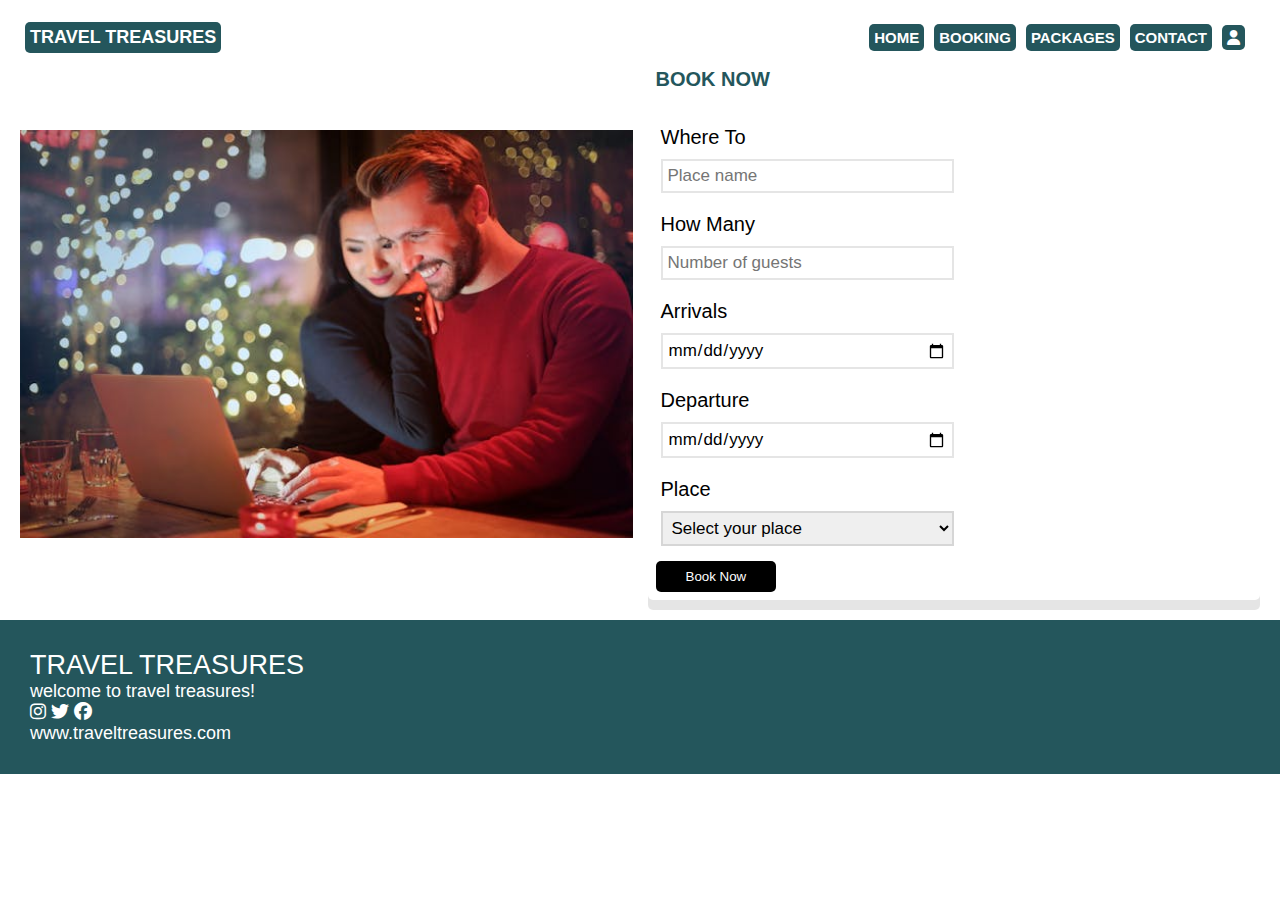
<file: book.html>
<!DOCTYPE html>
<html lang="en">
<head>
    <meta charset="UTF-8">
    <meta name="viewport" content="width=device-width, initial-scale=1.0">
    <title>TRAVEL TREASURES</title>
    <link rel="stylesheet" href="https://cdnjs.cloudflare.com/ajax/libs/font-awesome/6.5.2/css/all.min.css">
    <link rel="stylesheet" href="style.css">
    <link rel="preconnect" href="https://fonts.googleapis.com">
    
</head>
<body>
    
    <header>
        <h1>TRAVEL TREASURES</h1>
        <nav class="navbar">
          <p class="navbar-link"><a href="index.html">Home</a></p>
          <p class="navbar-link"><a href="book.html">Booking</a></p>
          <p class="navbar-link"><a href="packages.html">Packages</a></p>
          <p class="navbar-link"><a href="contact.html">Contact</a></p>
        </div>
        <div class="navbar-icons">
          
          <i class="fas fa-user" id="login-btn"></i>
        </div><div class="navbar-menu-toggle" onclick="showNavbar()">
            <i class="fa-solid fa-bars" ></i></div> </nav>
    </div></nav>
    <div class="side-navbar" >
    <p  style="text-align: right;"  onclick="closeNavbar()">
    <i class="fa-solid fa-xmark"></i>
    </p>
    <div class="side-navbar-links">
      
        <p class="side-navbar-link"><a href="index.html">Home</a></p>
        <p class="side-navbar-link"><a href="book.html">Booking</a></p>
        <p class="side-navbar-link"><a href="packages.html">Packages</a></p>
        <p class="side-navbar-link"><a href="contact.html">Contact</a></p></div>
      </div>
      </header>
      
      <div class="login-form-container">
      <i class="fa-solid fa-xmark" id="form-close"></i>
      
      <form action="">
      <h3>Login</h3>
      <input type="email" class="box" placeholder="enter your email">
      <input type="password" class="box" placeholder="enter your password">
      <input type="submit" value="login now" class="btn">
      <input type="checkbox" id="remember">
      <label for="remember">remember me</label>
      <p>Forget Password <a href="">click here</a></p>
      <p>Don't have an account <a href="">Register Now</a></p>
      </form>
      </div>
      <section class="book" id="book">

        <div class="row">
          <div class="image">
            <img src="book.jpg" alt="">
          </div>
          
          
          <form action="">
            <h1>BOOK NOW</h1>
            <div class="inputBox">
              <h3>Where to</h3>
              <input type="text" placeholder="Place name">
            </div>
            <div class="inputBox">
              <h3>How many</h3>
              <input type="number" placeholder="Number of guests">
            </div>
            <div class="inputBox">
              <h3>Arrivals</h3>
              <input type="date">
            </div>
            <div class="inputBox">
              <h3>Departure</h3>
              <input type="date">
            </div>
            <div class="inputBox">
              <h3>Place</h3>
            <select name="Place" id="Place" >
                <option value="" disabled selected>Select your place</option> <option value="Ooty">Ooty</option>
                <option value="Kerala">Kerala</option>
                <option value="Chennai">Chennai</option>
                <option value="Kashmir">Kashmir</option>
                <option value="Kodaikanal">Kodaikanal</option>
                <option value="Goa">Goa</option>
                <option value="Mumbai">Mumbai</option>
                <option value="Delhi">Delhi</option>
                <option value="Pondicherry">Pondicherry</option>
                <option value="Karnataka">Karnataka</option>

</select>







            </div>
            <input type="submit" class="btn" value="Book now">
          </form>
        </div>
      </section>

      <div class="footer">
        <div class="footer-content">
        <h2>TRAVEL TREASURES</h2>
        <p>Welcome To Travel Treasures!</p> 
        <i class="fa-brands fa-instagram"></i>
        <i class="fa-brands fa-twitter"></i>
        <i class="fa-brands fa-facebook"></i>
        <p>www.traveltreasures.com</p>
        </div>
        </div>
        <script>

          var sidenav=document.querySelector(".side-navbar")
          function showNavbar()
          {
              sidenav.style.left="0";
          }
          function closeNavbar()
          {  
              sidenav.style.left="-60%";
          }
          </script> 

<script src="script.js">
</script>
</body>
</html>
</file>
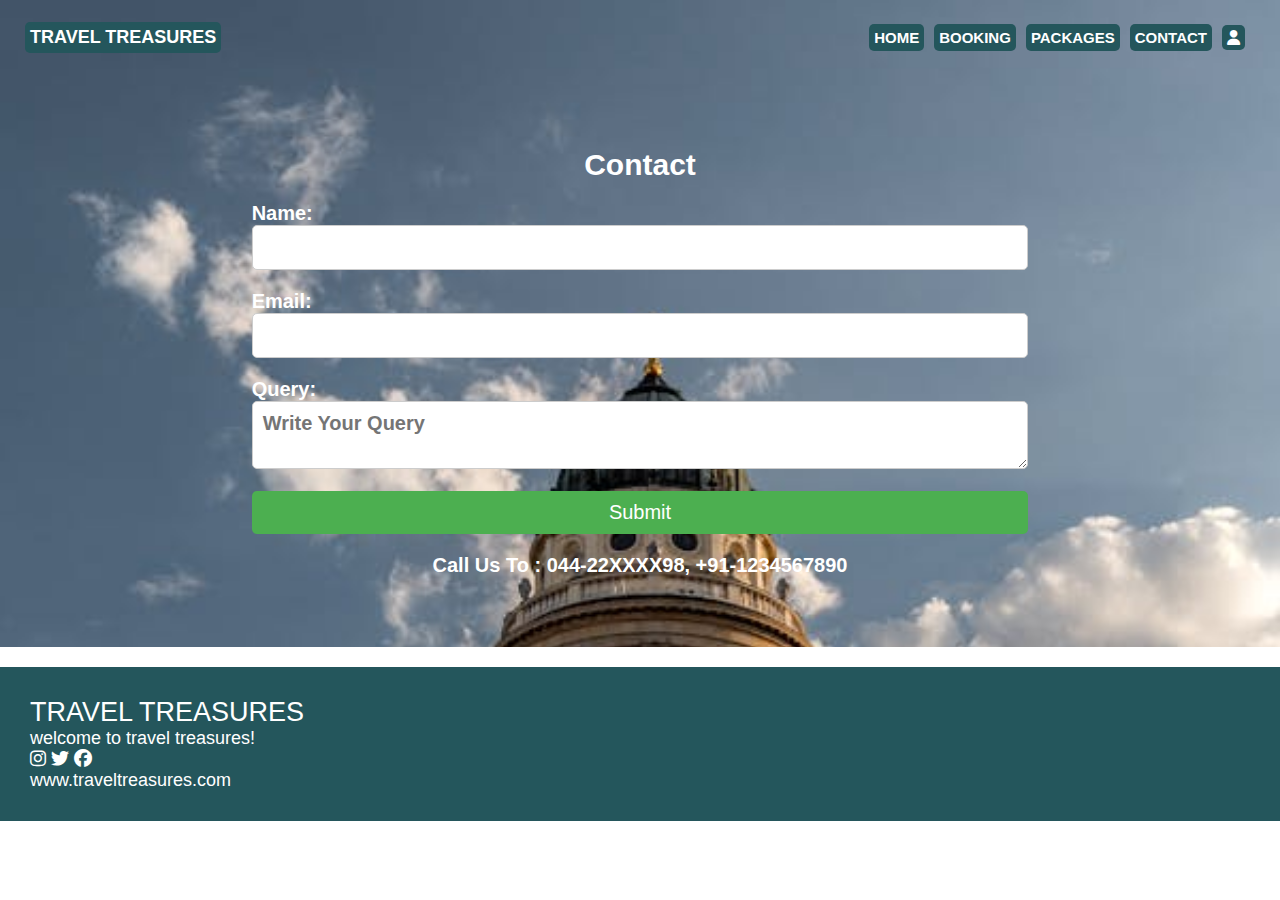
<file: contact.html>
<!DOCTYPE html>
<html lang="en">
<head>
    <meta charset="UTF-8">
    <meta name="viewport" content="width=device-width, initial-scale=1.0">
    <title>TRAVEL TREASURES</title>
    <link rel="stylesheet" href="https://cdnjs.cloudflare.com/ajax/libs/font-awesome/6.5.2/css/all.min.css">
    <link rel="stylesheet" href="style.css">
    <link rel="preconnect" href="https://fonts.googleapis.com">
    
</head>
<body>
    <header>
        <h1>TRAVEL TREASURES</h1>
        <nav class="navbar">
          <p class="navbar-link"><a href="index.html">Home</a></p>
          <p class="navbar-link"><a href="book.html">Booking</a></p>
          <p class="navbar-link"><a href="packages.html">Packages</a></p>
          <p class="navbar-link"><a href="contact.html">Contact</a></p>
        </div>
        <div class="navbar-icons">
          
          <i class="fas fa-user" id="login-btn"></i>
        </div><div class="navbar-menu-toggle" onclick="showNavbar()">
            <i class="fa-solid fa-bars" ></i></div> </nav>
    </div></nav>
    <div class="side-navbar" >
    <p  style="text-align: right;"  onclick="closeNavbar()">
    <i class="fa-solid fa-xmark"></i>
    </p>
    <div class="side-navbar-links">
      
        <p class="side-navbar-link"><a href="index.html">Home</a></p>
        <p class="side-navbar-link"><a href="book.html">Booking</a></p>
        <p class="side-navbar-link"><a href="packages.html">Packages</a></p>
        <p class="side-navbar-link"><a href="contact.html">Contact</a></p></div>
      </div>
      </header>
      
      <div class="login-form-container">
      <i class="fa-solid fa-xmark" id="form-close"></i>
      
      <form action="">
      <h3>Login</h3>
      <input type="email" class="box" placeholder="enter your email">
      <input type="password" class="box" placeholder="enter your password">
      <input type="submit" value="login now" class="btn">
      <input type="checkbox" id="remember">
      <label for="remember">remember me</label>
      <p>Forget Password <a href="">click here</a></p>
      <p>Don't have an account <a href="">Register Now</a></p>
      </form>
      </div> 
      <div class="contact">
        <div class="contactbox">
        <form  class="box"><div>
        <h1>Contact</h1></div>
        <h2>Name:<input type="text">
        Email:<input type="text" >
        Query:<br></h2>
        <textarea placeholder="Write your query"></textarea><br>
        <button>Submit</button><br>
        <p>Call us To : 044-22XXXX98, +91-1234567890</p>
        </div>
        </div>
      </form>
        </div></div>
              
        <div class="footer">
            <div class="footer-content">
            <h2>TRAVEL TREASURES</h2>
            <p>Welcome To Travel Treasures!</p> 
            <i class="fa-brands fa-instagram"></i>
            <i class="fa-brands fa-twitter"></i>
            <i class="fa-brands fa-facebook"></i>
            <p>www.traveltreasures.com</p>
            </div>
            </div>
          
          
            <script>

              var sidenav=document.querySelector(".side-navbar")
              function showNavbar()
              {
                  sidenav.style.left="0";
              }
              function closeNavbar()
              {  
                  sidenav.style.left="-60%";
              }
              </script> 
          
          
          
          
          
          
          
          
          
          
          
          
          
          
          
          
          
              <script src="script.js">
              </script>
              </body>
              </html>
</file>
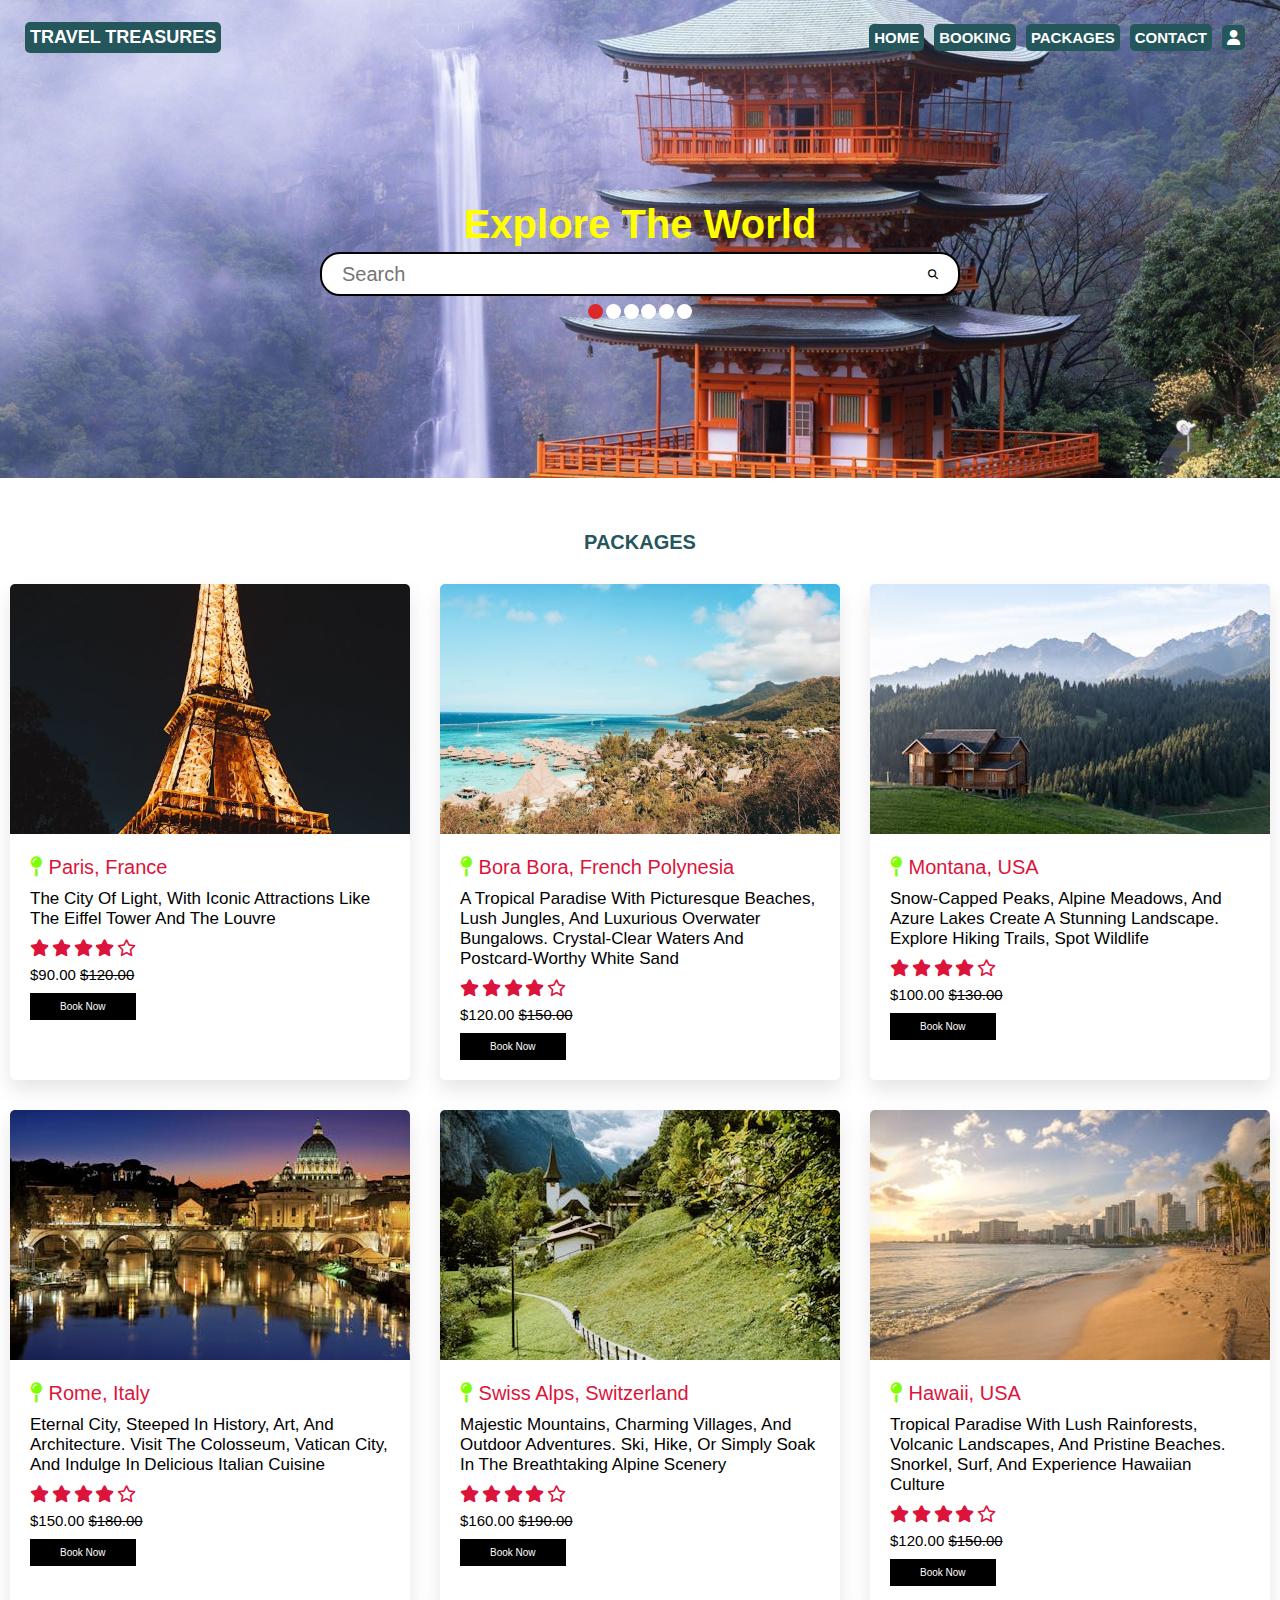
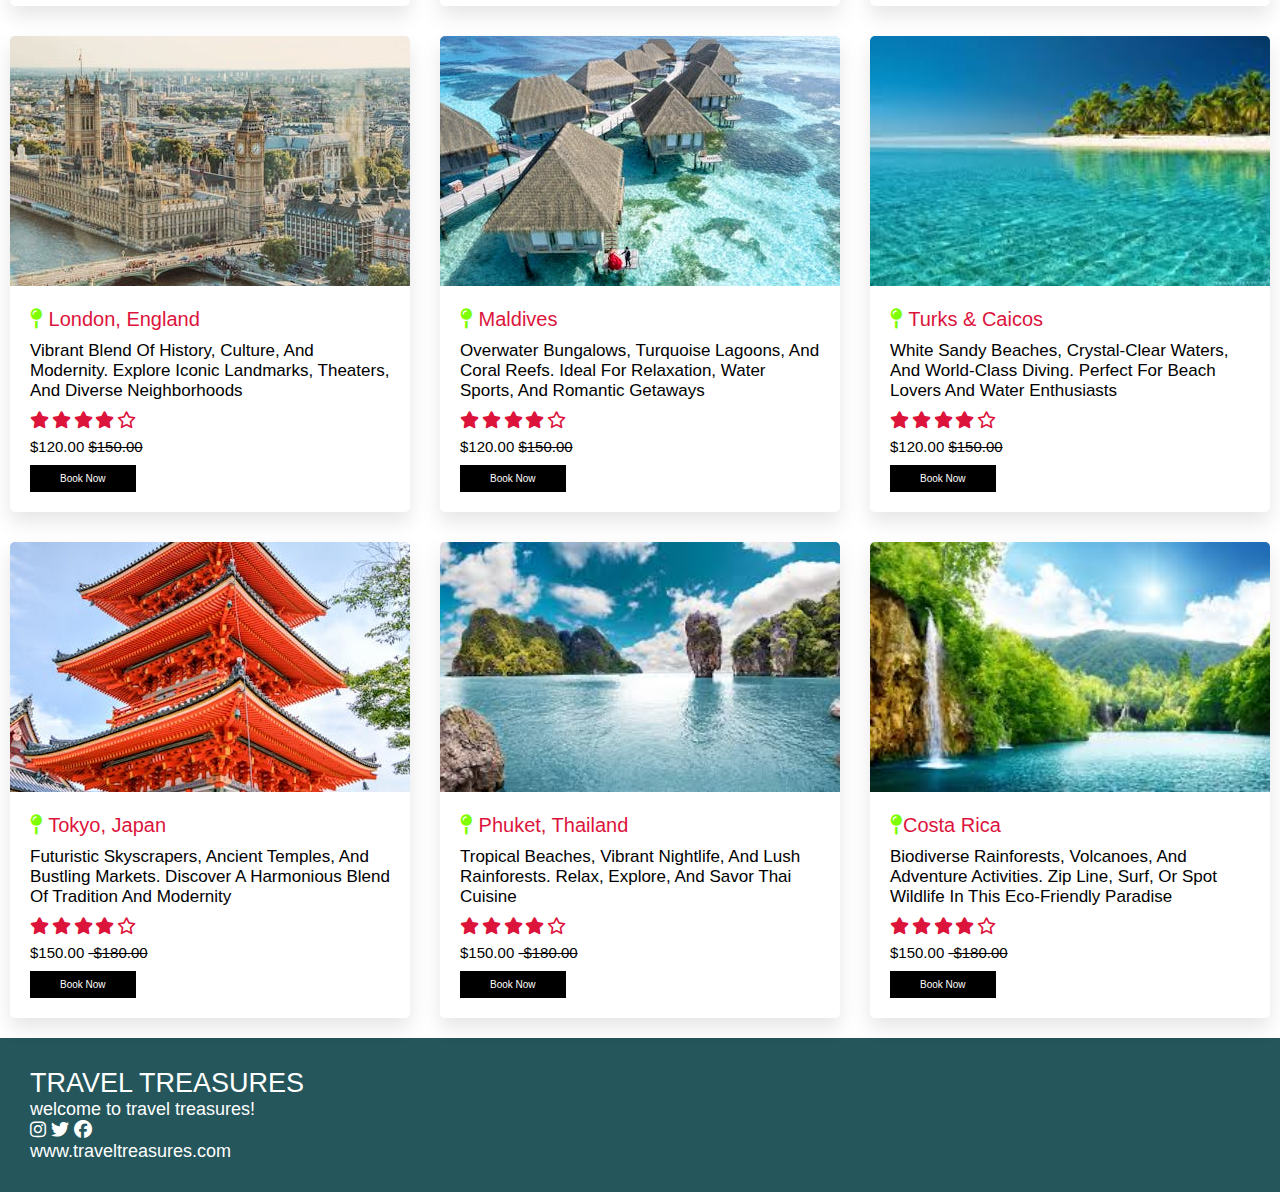
<file: packages.html>
<!DOCTYPE html>
<html lang="en">
<head>
    <meta charset="UTF-8">
    <meta name="viewport" content="width=device-width, initial-scale=1.0">
    <title>TRAVEL TREASURES</title>
    <link rel="stylesheet" href="https://cdnjs.cloudflare.com/ajax/libs/font-awesome/6.5.2/css/all.min.css">
    <link rel="stylesheet" href="style.css">
    <link rel="preconnect" href="https://fonts.googleapis.com">
    <link rel="stylesheet" href="https://cdn.jsdelivr.net/npm/swiper@11/swiper-bundle.min.css" />
    <body>
    </head>
        <header>
            <h1>TRAVEL TREASURES</h1>
            <nav class="navbar">
              <p class="navbar-link"><a href="index.html">Home</a></p>
              <p class="navbar-link"><a href="book.html">Booking</a></p>
              <p class="navbar-link"><a href="packages.html">Packages</a></p>
              <p class="navbar-link"><a href="contact.html">Contact</a></p>
            </div>
            <div class="navbar-icons">
              
              <i class="fas fa-user" id="login-btn"></i>
          </div><div class="navbar-menu-toggle" onclick="showNavbar()">
            <i class="fa-solid fa-bars" ></i></div> </nav>
    </div></nav>
    <div class="side-navbar" >
    <p  style="text-align: right;"  onclick="closeNavbar()">
    <i class="fa-solid fa-xmark"></i>
    </p>
    <div class="side-navbar-links">
      
        <p class="side-navbar-link"><a href="index.html">Home</a></p>
        <p class="side-navbar-link"><a href="book.html">Booking</a></p>
        <p class="side-navbar-link"><a href="packages.html">Packages</a></p>
        <p class="side-navbar-link"><a href="contact.html">Contact</a></p></div>
      </div>
      
    
    </header>
    
    <div class="login-form-container">
    <i class="fa-solid fa-xmark" id="form-close"></i>
    
    <form action="">
    <h3>Login</h3>
    <input type="email" class="box" placeholder="enter your email">
    <input type="password" class="box" placeholder="enter your password">
    <input type="submit" value="login now" class="btn">
    <input type="checkbox" id="remember">
    <label for="remember">remember me</label>
    <p>Forget Password <a href="">click here</a></p>
    <p>Don't have an account <a href="">Register Now</a></p>
    </form>
    </div>
    
   
<section class="slideshow">
  <div class="text" >
  
    <h2>Explore The World</h2>
    <form class="package-search">
      <input type="text" id="search" placeholder="Search">
      <div class="search-icons">
      <i class="fa-solid fa-magnifying-glass"></i>
      </form>
    </div>
    <div class="slides">
      <span class="img-btn active" data-src="japan_p.jpg"></span>
      <span class="img-btn" data-src="maldives_p.jpg"></span>
      <span class="img-btn " data-src="swiss_p.jpg"></span>
      <span class="img-btn" data-src="london_p.jpg"></span>
      <span class="img-btn" data-src="paris_p.jpg"></span>
      <span class="img-btn " data-src="thailand_p.jpg"></span>
      </div>
        <div class="img-container">
      <img src="japan_p.jpg" id="img-slider" loop autoplay muted></img>
      </div></div>
</section>

 
<section class="packages" id="packages">
  
    
        <h1>
          PACKAGES
        </h1>
    
        <div class="box-container" id="box-container">
    
          <div class="box">
            <img src="Paris.jpg" alt="">
            <div class="content">
              <h3><i class="fa-solid fa-map-pin"></i> Paris, France</h3>
              <p>The City of Light, with iconic attractions like the Eiffel Tower and the Louvre</p>
              <div class="stars">
                <i class="fa-solid fa-star"></i>
                <i class="fa-solid fa-star"></i>
                <i class="fa-solid fa-star"></i>
                <i class="fa-solid fa-star"></i>
                <i class="fa-regular fa-star"></i>
              </div>
              <div class="price">$90.00 <span>$120.00</span></div>
              <a href="#" class="btn">Book Now</a>
            </div>
          </div>
    
          <div class="box">
            <img src="bora.jpg" alt="">
            <div class="content">
              <h3><i class="fa-solid fa-map-pin"></i> Bora Bora, French Polynesia</h3>
              <p>A tropical paradise with picturesque beaches, lush jungles, and luxurious overwater bungalows. Crystal-clear waters and postcard-worthy white sand</p>
              <div class="stars">
                <i class="fa-solid fa-star"></i>
                <i class="fa-solid fa-star"></i>
                <i class="fa-solid fa-star"></i>
                <i class="fa-solid fa-star"></i>
                <i class="fa-regular fa-star"></i>
              </div>
              <div class="price">$120.00 <span>$150.00</span></div>
              <a href="#" class="btn">Book Now</a>
            </div>
          </div>
    
          <div class="box">
            <img src="montana.jpg" alt="">
            <div class="content">
              <h3><i class="fa-solid fa-map-pin"></i> Montana, USA</h3>
              <p>Snow-capped peaks, alpine meadows, and azure lakes create a stunning landscape. Explore hiking trails, spot wildlife</p>
              <div class="stars">
                <i class="fa-solid fa-star"></i>
                <i class="fa-solid fa-star"></i>
                <i class="fa-solid fa-star"></i>
                <i class="fa-solid fa-star"></i>
                <i class="fa-regular fa-star"></i>
              </div>
              <div class="price">$100.00 <span>$130.00</span></div>
              <a href="#" class="btn">Book Now</a>
            </div>
          </div>
    
          <div class="box">
            <img src="italy.jpg" alt="">
            <div class="content">
              <h3><i class="fa-solid fa-map-pin"></i> Rome, Italy</h3>
              <p>Eternal City, steeped in history, art, and architecture. Visit the Colosseum, Vatican City, and indulge in delicious Italian cuisine</p>
              <div class="stars">
                <i class="fa-solid fa-star"></i>
                <i class="fa-solid fa-star"></i>
                <i class="fa-solid fa-star"></i>
                <i class="fa-solid fa-star"></i>
                <i class="fa-regular fa-star"></i>
              </div>
              <div class="price">$150.00 <span>$180.00</span></div>
              <a href="#" class="btn">Book Now</a>
            </div>
          </div>
    
          <div class="box">
            <img src="Swiss.jpg" alt="">
            <div class="content">
              <h3><i class="fa-solid fa-map-pin"></i> Swiss Alps, Switzerland</h3>
              <p>Majestic mountains, charming villages, and outdoor adventures. Ski, hike, or simply soak in the breathtaking Alpine scenery</p>
              <div class="stars">
                <i class="fa-solid fa-star"></i>
                <i class="fa-solid fa-star"></i>
                <i class="fa-solid fa-star"></i>
                <i class="fa-solid fa-star"></i>
                <i class="fa-regular fa-star"></i>
              </div>
              <div class="price">$160.00 <span>$190.00</span></div>
              <a href="#" class="btn">Book Now</a>
            </div>
          </div>
    
          <div class="box">
            <img src="Hawaii.jpg" alt="">
            <div class="content">
              <h3><i class="fa-solid fa-map-pin"></i> Hawaii, USA</h3>
              <p>Tropical paradise with lush rainforests, volcanic landscapes, and pristine beaches. Snorkel, surf, and experience Hawaiian culture</p>
              <div class="stars">
                <i class="fa-solid fa-star"></i>
                <i class="fa-solid fa-star"></i>
                <i class="fa-solid fa-star"></i>
                <i class="fa-solid fa-star"></i>
                <i class="fa-regular fa-star"></i>
              </div>
              <div class="price">$120.00 <span>$150.00</span></div>
              <a href="#" class="btn">Book Now</a>
            </div>
          </div>

          <div class="box">
            <img src="london.jpg" alt="">
            <div class="content">
              <h3><i class="fa-solid fa-map-pin"></i> London, England</h3>
              <p>Vibrant blend of history, culture, and modernity. Explore iconic landmarks, theaters, and diverse neighborhoods</p>
              <div class="stars">
                <i class="fa-solid fa-star"></i>
                <i class="fa-solid fa-star"></i>
                <i class="fa-solid fa-star"></i>
                <i class="fa-solid fa-star"></i>
                <i class="fa-regular fa-star"></i>
              </div>
              <div class="price">$120.00 <span>$150.00</span></div>
              <a href="#" class="btn">Book Now</a>
            </div>
          </div>
          <div class="box">
            <img src="maldives.jpg" alt="">
            <div class="content">
              <h3><i class="fa-solid fa-map-pin"></i> Maldives</h3>
              <p>Overwater bungalows, turquoise lagoons, and coral reefs. Ideal for relaxation, water sports, and romantic getaways</p>
              <div class="stars">
                <i class="fa-solid fa-star"></i>
                <i class="fa-solid fa-star"></i>
                <i class="fa-solid fa-star"></i>
                <i class="fa-solid fa-star"></i>
                <i class="fa-regular fa-star"></i>
              </div>
              <div class="price">$120.00 <span>$150.00</span></div>
              <a href="#" class="btn">Book Now</a>
            </div>
          </div>

          <div class="box">
            <img src="Turks.jpg" alt="">
            <div class="content">
              <h3><i class="fa-solid fa-map-pin"></i> Turks & Caicos</h3>
              <p>White sandy beaches, crystal-clear waters, and world-class diving. Perfect for beach lovers and water enthusiasts</p>
              <div class="stars">
                <i class="fa-solid fa-star"></i>
                <i class="fa-solid fa-star"></i>
                <i class="fa-solid fa-star"></i>
                <i class="fa-solid fa-star"></i>
                <i class="fa-regular fa-star"></i>
              </div>
              <div class="price">$120.00 <span>$150.00</span></div>
              <a href="#" class="btn">Book Now</a>
            </div>
          </div>

          <div class="box">
            <img src="tokyo.jpg" alt="">
            <div class="content">
              <h3><i class="fa-solid fa-map-pin"></i> Tokyo, Japan</h3>
              <p>Futuristic skyscrapers, ancient temples, and bustling markets. Discover a harmonious blend of tradition and modernity</p>
              <div class="stars">
                <i class="fa-solid fa-star"></i>
                <i class="fa-solid fa-star"></i>
                <i class="fa-solid fa-star"></i>
                <i class="fa-solid fa-star"></i>
                <i class="fa-regular fa-star"></i>
              </div>
              <div class="price">$150.00 <span>-$180.00</span></div>
              <a href="#" class="btn">Book Now</a>
            </div>
          </div>
    
          <div class="box">
            <img src="phuket.jpg" alt="">
            <div class="content">
              <h3><i class="fa-solid fa-map-pin"></i> Phuket, Thailand</h3>
              <p>Tropical beaches, vibrant nightlife, and lush rainforests. Relax, explore, and savor Thai cuisine</p>
              <div class="stars">
                <i class="fa-solid fa-star"></i>
                <i class="fa-solid fa-star"></i>
                <i class="fa-solid fa-star"></i>
                <i class="fa-solid fa-star"></i>
                <i class="fa-regular fa-star"></i>
              </div>
              <div class="price">$150.00 <span>-$180.00</span></div>
              <a href="#" class="btn">Book Now</a>
            </div>
          </div>


          <div class="box">
            <img src="costa.jpg" alt="">
            <div class="content">
              <h3><i class="fa-solid fa-map-pin"></i>Costa Rica</h3>
              <p>Biodiverse rainforests, volcanoes, and adventure activities. Zip line, surf, or spot wildlife in this eco-friendly paradise</p>
              <div class="stars">
                <i class="fa-solid fa-star"></i>
                <i class="fa-solid fa-star"></i>
                <i class="fa-solid fa-star"></i>
                <i class="fa-solid fa-star"></i>
                <i class="fa-regular fa-star"></i>
              </div>
              <div class="price">$150.00 <span>-$180.00</span></div>
              <a href="#" class="btn">Book Now</a>
            </div>
          </div>


        </div>
      </section>
      <div class="footer">
        <div class="footer-content">
        <h2>TRAVEL TREASURES</h2>
        <p>Welcome To Travel Treasures!</p> 
        <i class="fa-brands fa-instagram"></i>
        <i class="fa-brands fa-twitter"></i>
        <i class="fa-brands fa-facebook"></i>
        <p>www.traveltreasures.com</p>
        </div>
        </div>
        <script>

          var sidenav=document.querySelector(".side-navbar")
          function showNavbar()
          {
              sidenav.style.left="0";
          }
          function closeNavbar()
          {  
              sidenav.style.left="-60%";
          }
          </script> 
          <script src="script.js">
          </script>
          
      </body>
      </html>
</file>
<file: style.css>
*{
  
  font-family: "Mukta", sans-serif;
  font-weight: 400;
  font-style: normal;

  margin: 0;padding: 0;
  box-sizing: border-box;
  text-transform: capitalize;
  outline: none;border: none;
  text-decoration: none;
  transition: all .2s linear;
}



html{
font-size: 62.5%;
overflow-x: hidden;
scroll-padding-top: 6rem;
scroll-behavior: smooth;
}


header{
position:absolute;
top: 0;left: 0;right: 0;

z-index: 1000;
display: flex;
align-items: center;
justify-content: space-between;
padding-top: 10px; padding-left: 20px; padding-right: 20px; padding-bottom: 5px;
}


header .navbar a, header .title header h1{
  text-transform: uppercase; background-color:#24565c; color:white; padding: 5px; border-radius: 5px; margin: 5px; font-size: 15px; font-weight: bold;
}
header h1{ background-color:#24565c; color: white;  font-size: large; font-weight: bold; padding: 5px; border-radius: 5px; margin: 5px; }

.navbar-icons i{
color: white; background-color: #24565c; border-radius:5px; margin: 5px; 
padding: 5px;
cursor: pointer; size-adjust:inherit;font-size:15px; font-weight: bold;

}
  

.search-bar-container{
position: absolute;
top: 100%;left: 0;right: 0;
padding: 1.5rem 2rem;
background: #333;
color: chartreuse;
border-top: .1rem solid rgba(255, 255, 255, .2);
display: flex;
align-items: center;
z-index: 1001;
clip-path: polygon(0 0,100% 0, 100% 0,0 0);
}

.search-bar-container.active{
clip-path: polygon(0 0,100% 0, 100% 100%,0 100%);
}

.navbar a:hover,.icons i:hover,.search-bar-container:hover{
color: crimson; 

} 

.search-bar-container #search-bar{
width: 100%;
padding: 1rem;
text-transform: none;
color: blueviolet;
font-size: 1.7rem;
border-radius: .9rem;
}

.search-bar-container label{
font-size: 2rem;
margin-left: 1.5rem;
}

.login-form-container{
position: fixed;
top:-120%;left: 0;
z-index: 10000;
min-height: 100vh;
width: 100%;
background: rgba(0, 0, 0, .7);
display: flex;
align-items: center;
justify-content: center;
}

.login-form-container form{
margin: 2rem;
padding: 1.5rem 2rem;
border-radius: .5rem;
background: #fff;
width: 50rem;
}

.login-form-container form h3{
font-size: 3rem;
color: #444;
text-transform: uppercase;
text-align: center;
padding: 1rem 0;
}

.login-form-container form .box{
width: 100%;
padding: 1rem;
font-size: 1.7rem;
color: black;
margin: 2rem 0;
border: 1rem solid rgba(0, 0, 0, .3);
text-transform: none;
}


.login-form-container form #remember{
margin: 2rem 0;
}

.login-form-container form .btn{
display: block;
width: 100%;
}

.login-form-container form p{
padding: .5rem 0;
font-size: 1.5rem;
color: #666;
}

.login-form-container form p a{
color: chocolate;
}

.login-form-container form p a:hover{
text-decoration: underline;
color: crimson;
}
.login-form-container #form-close{

position: absolute;
top:2rem; right:3rem;
font-size: 5rem;
color:#fff ;
cursor:pointer ;
}
.btn{
display: inline-block;
margin-top: 1rem;
background-color: black;
color: #fff;
padding: .8rem 3rem;
border: .2rem ;
cursor: pointer;
}

.btn:hover{
background: crimson;

}
.login-form-container.active{
top:0;
}

.navbar-menu-toggle{
display: none; color:white; padding: 10px; font-size:medium; background-color: #24565c;
padding: 5px; border-radius: 5px; margin: 5px; font-size: 15px; font-weight: bold;}
.side-navbar{
background-color:#24565c;
color: white;
width: 50%;
height: 100%;
position: fixed;
top: 0px;
left:-60%;
padding: 20px; transition: 1.5s; 
}
.side-navbar-link {

padding: 5px;
margin :10px;
}
.side-navbar-links  a{
margin-bottom: 30px; color:white; text-decoration:none; font-weight: bold; text-transform: uppercase;
}
.side-navbar-links a:hover{
text-decoration: underline;
}

.navbar{
display: flex;
justify-content: space-between;
padding: 10px; align-items: center; 
}
.navbar-links{
  column-gap: 20px; display: flex;

}
.navbar-link a{

text-decoration:none;color: chartreuse;
display: inline;
margin:0  .8rem;
font-size: 2rem;
}

.home .content{
  justify-content: center;flex-direction: column;
  display: flex;
  padding-top: 20%;  position: relative;align-items: center; text-align: center;
  }
  .home .content  .home-button{
    padding-top: 5px; padding-left:5px; padding-right:5px; padding-bottom: 5px; width:fit-content; border-radius: 5px;
    color:white; font-size: 15px;  
   
    background-color:grey;
    cursor: pointer;
  }
  .home .content h2{
  color:yellow;font-size:35px; padding-top: 10px; padding-bottom: 5px; font-weight: bold;}
  .home .content h1{
  font-size: 35px;
  color: rgb(27, 80, 226);
  padding-top: 10px; padding-bottom: 8PX; font-weight: bold;
  }
  
  .home .video-container video{
  position:absolute;
  top:0; left:0;
  z-index: -1;
  height:70%;width: 100%; object-fit:cover;
  }
  .home .controls{
  padding-bottom: 130px;
  border-radius: 5rem;
  
  position: relative;
  top:8px;  margin:auto; text-align: center; width:100%; height:100%;
  }
  .home .controls .vid-btn{
  width:15px;
  height:15px;
  display: inline-block;
  border-radius: 50%;
  background-color: #fff; cursor: pointer; margin:0.5px}
  
  .home .controls .vid-btn.active{
  background-color:rgb(219, 40, 40);
  }


.services .box-container{
  display: flex;
  flex-wrap: wrap;
  gap: 1.5rem;
}

.services .box-container .box{
  flex: 1 1 30rem;
  border-radius: .5rem;
  padding: 1rem;
  text-align: center;
}

.services .box-container .box i{
  padding: 1rem;
  font-size: 5rem;
  color: #24565c; 
}
.services{ background-color: white; padding-top: 50px; padding-bottom: 50px; text-align: center;}
.services .box-container .box h3{
  padding: .7rem;
  font-size: 20px;
  color: crimson; 
}
.services .heading{font-size: 20px; font-weight: bold;
color: #24565c;
  padding-bottom: 40px;}
.services .box-container .box p{
  padding: .3rem;
  font-size: 15px;
  color: black;
}

  

.services .box-container .box:hover{
  box-shadow: 0 1rem 2rem rgb(31, 14, 2);
}

.book .row{
  display: flex;
  flex-wrap: wrap;
  gap: 1.5rem;
  align-items: center;
}
.book{ margin:20px; padding-top:20px;
margin-top: 40px; 
}

.book .row form{
  flex: 1 1 40rem;
  padding: 8px;
  box-shadow: 0 1rem rgba(0, 0, 0, .1);
  border-radius: .5rem; 
}
.book .row .image{
  flex: 1 1 40rem; padding-top:10px; 
}

.book .row .image img{
  width: 100%;
}
.book .row form .inputBox{
  padding: 5px ; color: black;
}

.book .row form .inputBox input{
  width: 50%;
  padding: 5px;
  border: 2px solid rgba(0, 0, 0, .1);
  font-size: 1.7rem;
  color: black;
  text-transform: none;
}
.book .inputBox #Place{
  width: 50%;
  padding: 5px;
  border: 2px solid rgba(0, 0, 0, .1);
  font-size: 1.7rem;
  color: black;
  text-transform: none;
}
.book .inputBox h3{
  font-size: 20px;
  padding: 1rem 0;
  color: black;
}
.book form h1{
text-align: left; padding-right: 20%; 
padding-bottom: 20px;
font-size: 20px; font-weight: bold;
color:#24565c; 
}

.book .btn{
  padding-top: 8px; padding-bottom: 8px;
border-radius: 5px;
}

.package-search{
  width: 50%; height: 10px;
  border:solid black  2px;
  border-radius: 20px;
  display: flex;
  justify-content: space-between;
  align-items: center;
  padding:20px; margin: auto;
  background-color: white;
  }
  .package-search input{
    border: none;
 height: 20px;
    font-size: 20px;
     }

   .package-search ::placeholder{
font-size: 20px;
   }
   .packages .search-icons i{
    size-adjust:inherit;font-size: medium; 
   }
   

.package-search input:focus{
      outline: none;
  }
  
 

.packages h1{
  padding-top:0px; padding-bottom: 20px; text-align: center;
  font-size: 20px; font-weight: bold;
color: #24565c; margin-bottom: 2px;
}
.packages .box-container{
  display: flex; 
  flex-wrap: wrap;  flex-basis: 20%;  position: relative;
  gap: 3rem; margin :10px; 
}

.packages .box-container .box{
  flex: 1 1 30rem;
  border-radius: .5rem;
  overflow:hidden;
  box-shadow: 0 1rem 2rem rgba(0, 0, 0, .1);
}

.packages .box-container .box img{
  height: 25rem;
  width: 100%;
  object-fit: cover;
}

.packages .box-container .box .content{
  padding: 2rem;
}

.packages .box-container .box .content h3 i{
  color: chartreuse;
}

.packages .box-container .box .content h3 {
  color: crimson;
  font-size: 2rem;
}
.packages .box-container .box:hover{

box-shadow: 0 2rem 4rem rgb(18, 1, 18);
}
.packages .box-container .box .content p{
  color: black;
  font-size: 1.7rem;
  padding: 1rem 0;
}

.packages .box-container .box .content .stars i{
  color: crimson;
  font-size: 1.7rem;
}

.packages .box-container .box .content .price{
  color: black;
  font-size: 1.5rem;
  padding-top: 1rem;
}

.packages .box-container .box .content .price span{
  color: black;
  font-size: 1.5rem;
  text-decoration: line-through;
}

.slideshow .img-container{
  padding-top:60px; margin-top: 30px;
}

.slideshow .img-container img{
  position:absolute; 
  top:0; left:0;
  z-index: -1;
  height:90%;width: 100%; object-fit:cover;
  }
  .slideshow .slides{
  padding-bottom: 10%;  
  border-radius: 5rem;
  
  position: relative;
  top:8px;  margin:auto; text-align: center; width:fit-content; height:fit-content; 
  }
  .slideshow .slides .img-btn{
  width:15px;
  height:15px;
  display: inline-block; 
  border-radius: 10px; padding-bottom:10px;
  background-color: #fff; cursor: pointer;
}
.slideshow  .img-btn:hover{
  background: crimson;
  
  }
  .slideshow  .img-btn.active{
  background-color:rgb(219, 40, 40);
  }
  
  .slideshow .text{
    
    padding-top: 15%; 
  
    position: relative;align-items: center; text-align: center; 
    }
    .slideshow .text h2{

      color:yellow;
      font-size:40px; padding-top: 10px; padding-bottom: 5px;
      font-weight: bold;
    }
      

  



   .contact{
    background-image: url("Contact.jpg"); background-size: cover;
    color:white;
    width: 100%; display: flex; padding-top: 10%; height: 70%;
    align-items: center; padding-bottom:50px; padding-left: 50px; padding-right: 50px;
        }


.contactbox {
  width:max-content;
  margin: 0 auto;
  padding: 20px;
  
  
}
.contactbox h1 {
  text-align: center;  font-size: 30px; font-weight: bold; 
  margin-bottom: 20px;
}
.contactbox h2 {
    font-size: 20px; font-weight: bold;}
.contactbox input,
.contactbox textarea {
  width: 100%;
  padding: 10px;
  margin-bottom: 20px; 
  border: 1px solid #ccc; font-size: 20px; font-weight: bold;
  border-radius: 5px;
}
.contactbox button {
  width: 100%;
  padding: 10px;
  background-color: #4CAF50;
  color: white; font-size: 20px;
  border: none;
  border-radius: 5px;
  cursor: pointer;
}
.contactbox button:hover {
  background-color: #45a049;
}
.contactbox p {
  text-align: center;
  margin-top: 20px; font-size: 20px; font-weight: bold;
}


.about h1{
  font-size: 20px; font-weight: bold; margin-left: 10px;
color: #24565c;
padding: 10px;
}

.about p{
  font-size: 15px; 
color: black;
padding: 10px; text-align: justify; margin-left: 25px;
}


.best-packages h1{
  padding-top:20px; padding-bottom: 30px; text-align: left; margin-left: 18px;
  font-size: 20px; font-weight: bold;
color: #24565c; margin-bottom: 2px;
}
.best-packages .box-container{
  display: flex; 
  flex-wrap: wrap;  flex-basis: 20%;  position: relative;
  gap: 3rem; margin-left: 25px; padding: 10px;
}

.best-packages .box-container .box{
  flex: 1 1 30rem;
  border-radius: .5rem;
  overflow:hidden;
  box-shadow: 0 1rem 2rem rgba(0, 0, 0, .1);
}

.best-packages .box-container .box img{
  height: 25rem;
  width: 100%;
  object-fit: cover;
}

.best-packages .box-container .box .content{
  padding: 2rem;
}

.best-packages .box-container .box .content h3 i{
  color: chartreuse;
}

.best-packages .box-container .box .content h3 {
  color: crimson;
  font-size: 2rem;
}
.best-packages .box-container .box:hover{

box-shadow: 0 2rem 4rem rgb(18, 1, 18);
}
.best-packages .box-container .box .content p{
  color: black;
  font-size: 1.7rem;
  padding: 1rem 0;
}

.best-packages .box-container .box .content .stars i{
  color: crimson;
  font-size: 1.7rem;
}

.best-packages .box-container .box .content .price{
  color: black;
  font-size: 1.5rem;
  padding-top: 1rem;
}

.best-packages .box-container .box .content .price span{
  color: black;
  font-size: 1.5rem;
  text-decoration: line-through;
}



.footer{
  background-color:#24565c; padding:30px; margin-top: 20px;
  color:white; font-weight: bolder; font-size: large; 
}.footer p{
  text-transform: lowercase;
}
  .footer .footer.content{
  padding:10px; 
  }

@media screen and (max-width:600px) {

.navbar-menu-toggle{
display: block;
}
.home .content h2{
  color:yellow;font-size:25px; padding-top: 10px; padding-bottom: 5px; font-weight: bold;}
  .home .content h1{
  font-size: 25px;
  color: rgb(27, 80, 226);
  padding-top: 10px; padding-bottom: 8PX; font-weight: bold;
  }

  .home .video-container video{
    position:absolute;
    top:0; left:0;
    z-index: -1;
    height:70%;width: 100%; object-fit:cover;
    }

*{
  
  font-family:'Gill Sans', 'Gill Sans MT', Calibri, 'Trebuchet MS', sans-serif;
font-weight: 300;}


  .navbar-link{
    display: none;
    }
    }
</file>
